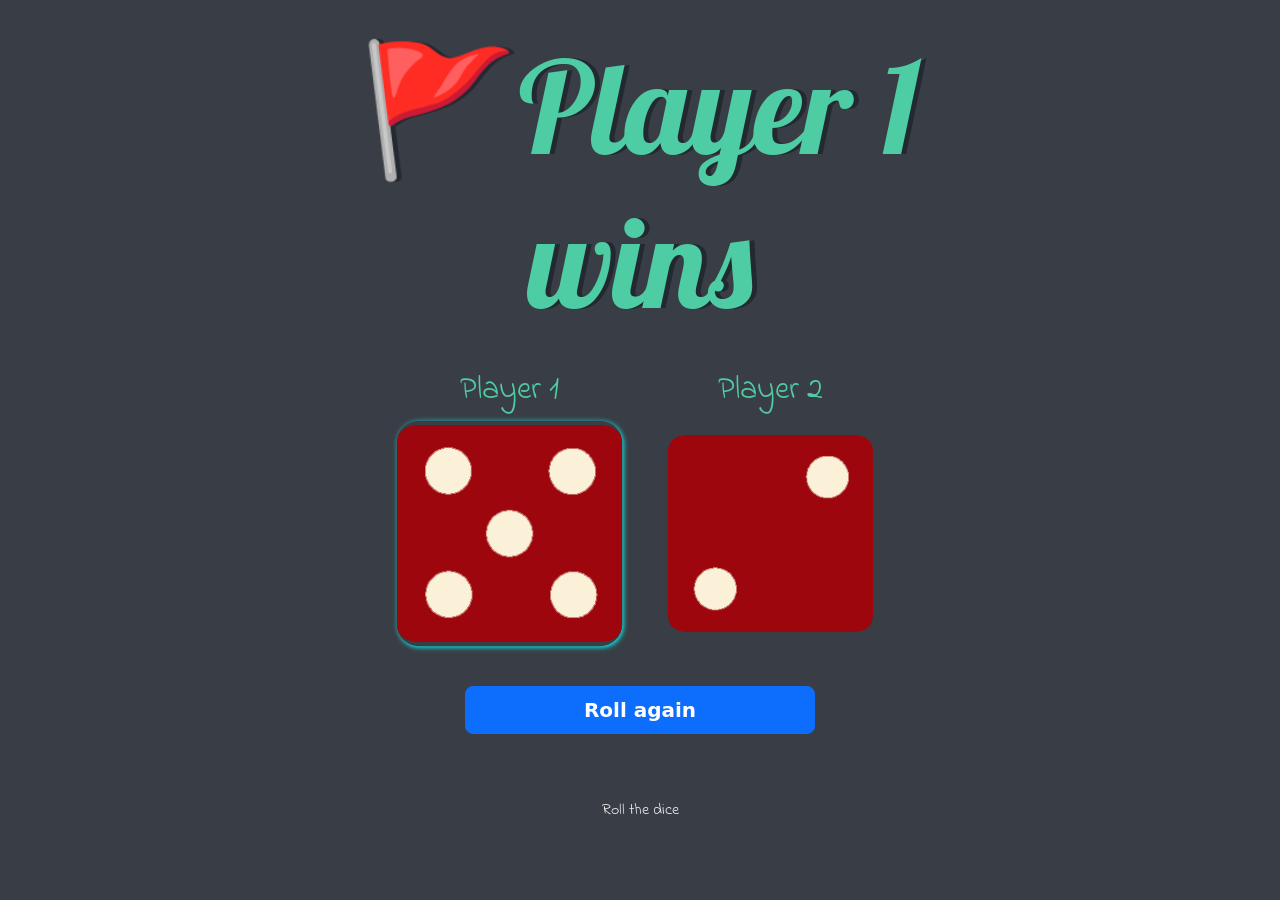
<file: index.html>
<!DOCTYPE html>
<html lang="en" dir="ltr">
  <head>
    <meta charset="utf-8">
    <title>Dicee</title>
    <link href="https://cdn.jsdelivr.net/npm/bootstrap@5.3.0-alpha1/dist/css/bootstrap.min.css" rel="stylesheet" integrity="sha384-GLhlTQ8iRABdZLl6O3oVMWSktQOp6b7In1Zl3/Jr59b6EGGoI1aFkw7cmDA6j6gD" crossorigin="anonymous">
    <link rel="stylesheet" href="styles.css">
    <link href="https://fonts.googleapis.com/css?family=Indie+Flower|Lobster" rel="stylesheet">

  </head>
  <body>

    <div class="container">
      <h1>Refresh Me</h1>

      <div class="dice">
        <p>Player 1</p>
        <img class="img1" src="images/dice6.png">
      </div>

      <div class="dice">
        <p>Player 2</p>
        <img class="img2" src="images/dice6.png">
      </div>

    </div>

    <button class="reload btn btn-primary btn-lg">Roll again</button>
    <script src="random.js"></script>
  </body>

  <footer>
    Roll the dice
  </footer>
</html>
</file>
<file: styles.css>
body {
  background-color: #393E46;
  text-align: center;
}

.container {
  width: 70%;
  margin: auto;
  text-align: center;
}

.dice {
  text-align: center;
  display: inline-block;

}


h1 {
  margin: 30px;
  font-family: 'Lobster', cursive;
  text-shadow: 5px 0 #232931;
  font-size: 8rem;
  color: #4ECCA3;
}

p {
  font-size: 2rem;
  color: #4ECCA3;
  font-family: 'Indie Flower', cursive;
}

img {
  width: 80%;
  border-radius: 20px;
}

footer {
  margin-top: 5%;
  color: #EEEEEE;
  text-align: center;
  font-family: 'Indie Flower', cursive;

}

.winner {
  transform: scale(1.1);
  box-shadow: 1px 1px 5px aqua;
}

.reload{
  margin-top: 50px;
  width: 350px;
  font-weight: bold;
}
</file>
